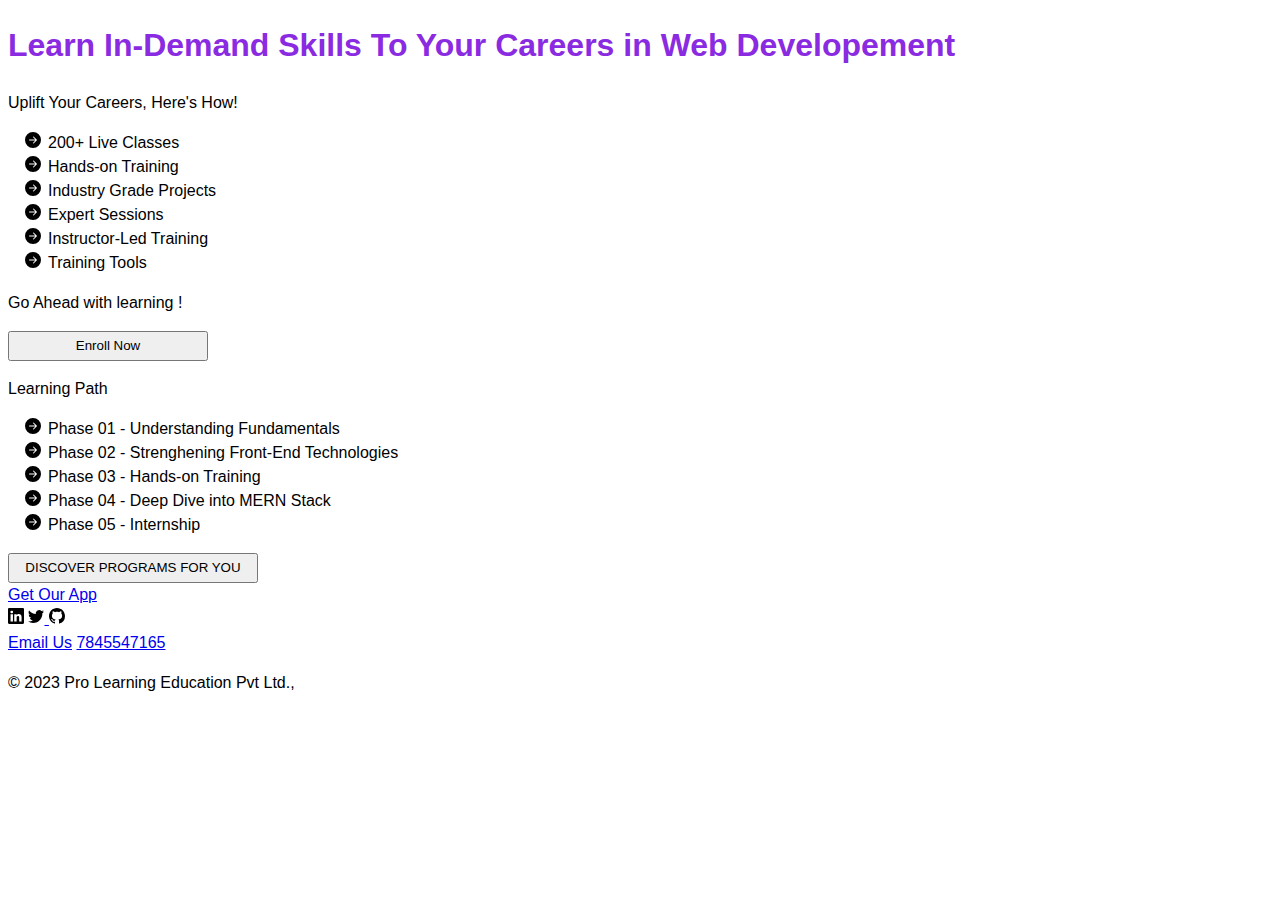
<file: Basic WebPage/index.html>
<!DOCTYPE html>
<html lang="en">
<head>
    <meta charset="UTF-8">
    <meta http-equiv="X-UA-Compatible" content="IE=edge">
    <meta name="viewport" content="width=device-width, initial-scale=1.0">
    <title>Pro Learning</title>
<style>
    body{
          font-family:'Segoe UI', sans-serif;
          line-height: 1.5;
    }

    ul li{
        list-style-image: url("Assets/SVG Images/arrow-right-circle-fill.svg");
    }
    
</style>
</head>
<body>
<header>
    <h1 style="color: blueviolet;">Learn In-Demand Skills To Your Careers in Web Developement</h1>
</header>

<main> 
    <p>Uplift Your Careers, Here's How!</p>

    <ul>
        <li>200+ Live Classes</li>
        <li>Hands-on Training</li>
        <li>Industry Grade Projects</li>
        <li>Expert Sessions</li>
        <li>Instructor-Led Training</li>
        <li>Training Tools</li>
    </ul>

</main>

<section>
    <p> Go Ahead with learning !</p>

    <button style="height: 30px; width: 200px;">Enroll Now</button>

</section>

<section>

    <p>Learning Path</p>

    <ul>
        <li>Phase 01 - Understanding Fundamentals</li>
        <li>Phase 02 - Strenghening Front-End Technologies</li>
        <li>Phase 03 - Hands-on Training</li>
        <li>Phase 04 - Deep Dive into MERN Stack</li>
        <li>Phase 05 - Internship</li>
    </ul>

</section>

<aside>
<button style="height: 30px; width: 250px;">DISCOVER PROGRAMS FOR YOU</button>
</aside>

<footer>
<div class="in-app">
  <a href="#">Get Our App</a>
</div>

<div class="social-media">
    <a href="#"><img src="Assets/SVG Images/linkedin.svg" alt="LinkedIn"></a>
    <a href="#"><img src="Assets/SVG Images/twitter.svg" alt="Twitter"</a>
    <a href="#"><img src="Assets/SVG Images/github.svg" alt="GitHub"</a>
</div>

<div class="contact">
    <a href="mailto:info@prolearner.com">Email Us</a>
    <a href="#">7845547165 </a>
</div>

<div class="copyright">
    <p> &copy; 2023 Pro Learning Education Pvt Ltd.,</p>
</div>
</footer>

</body>
</html>
</file>
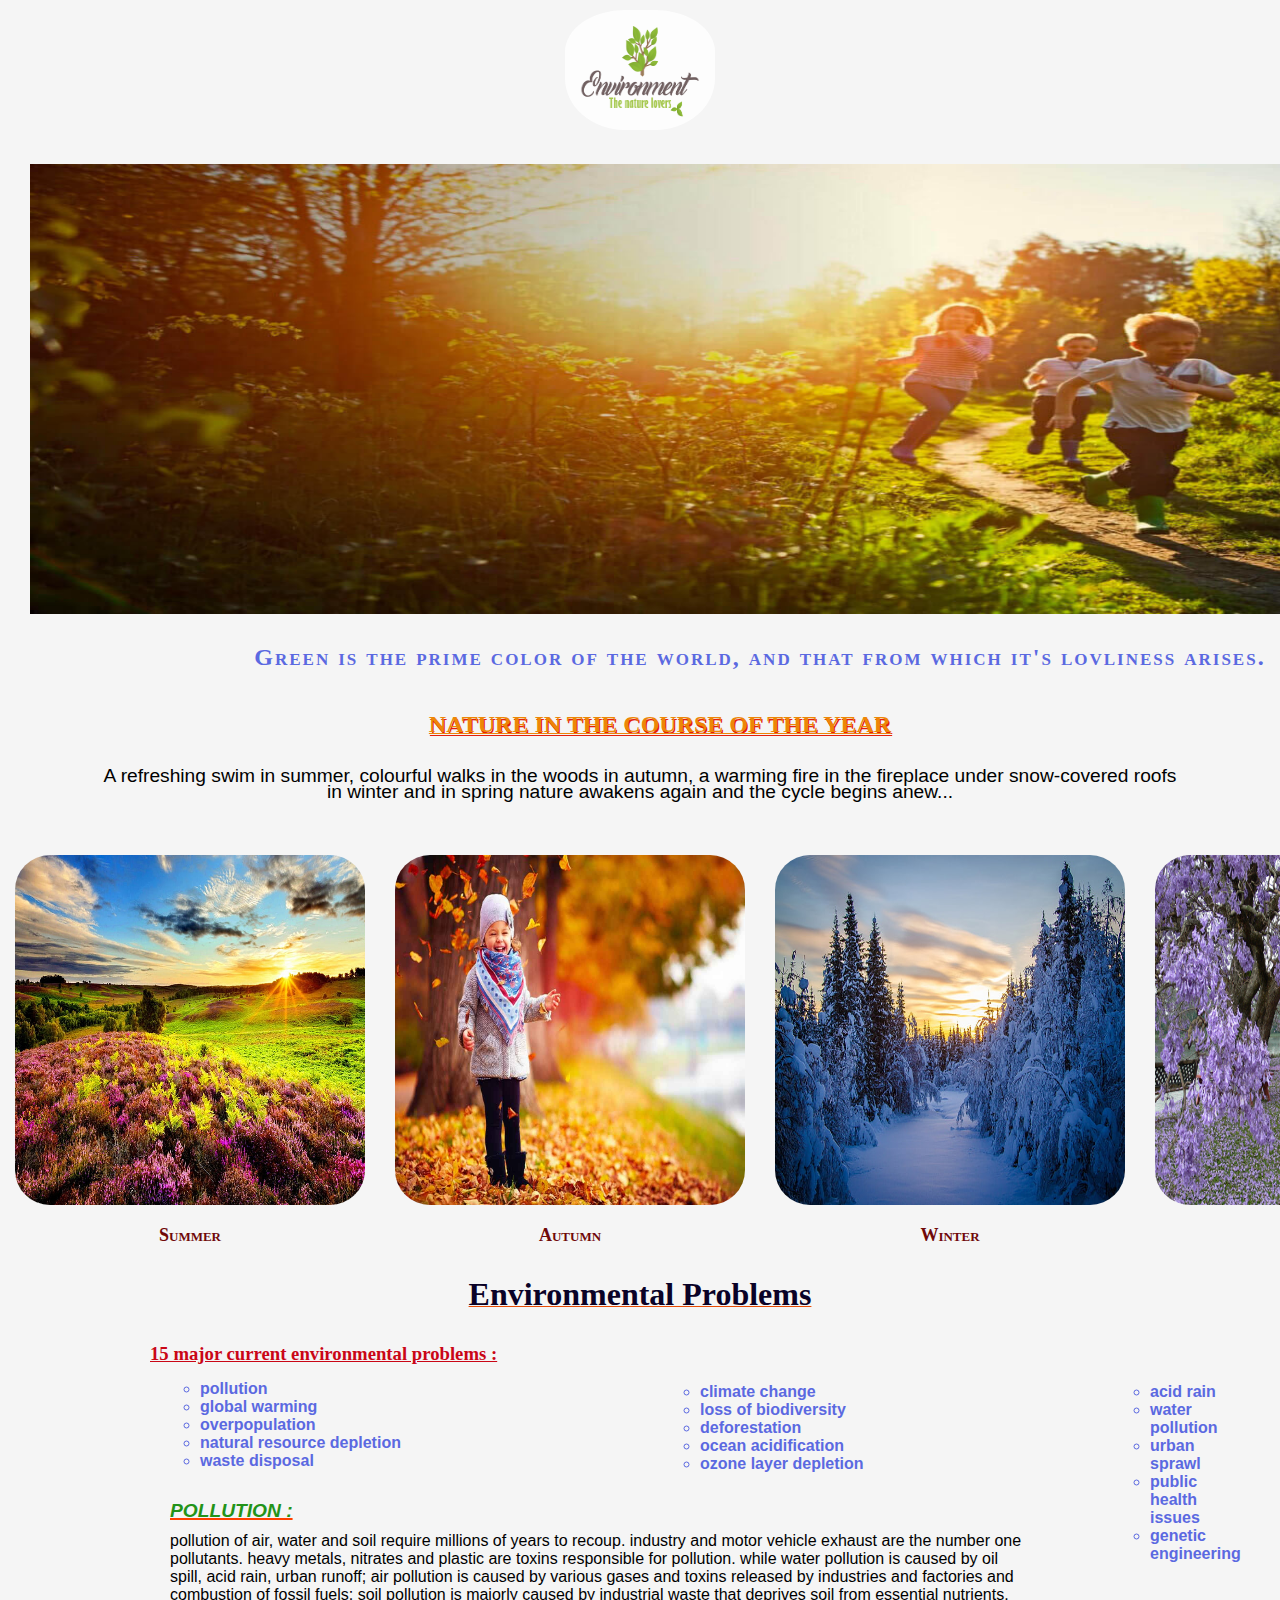
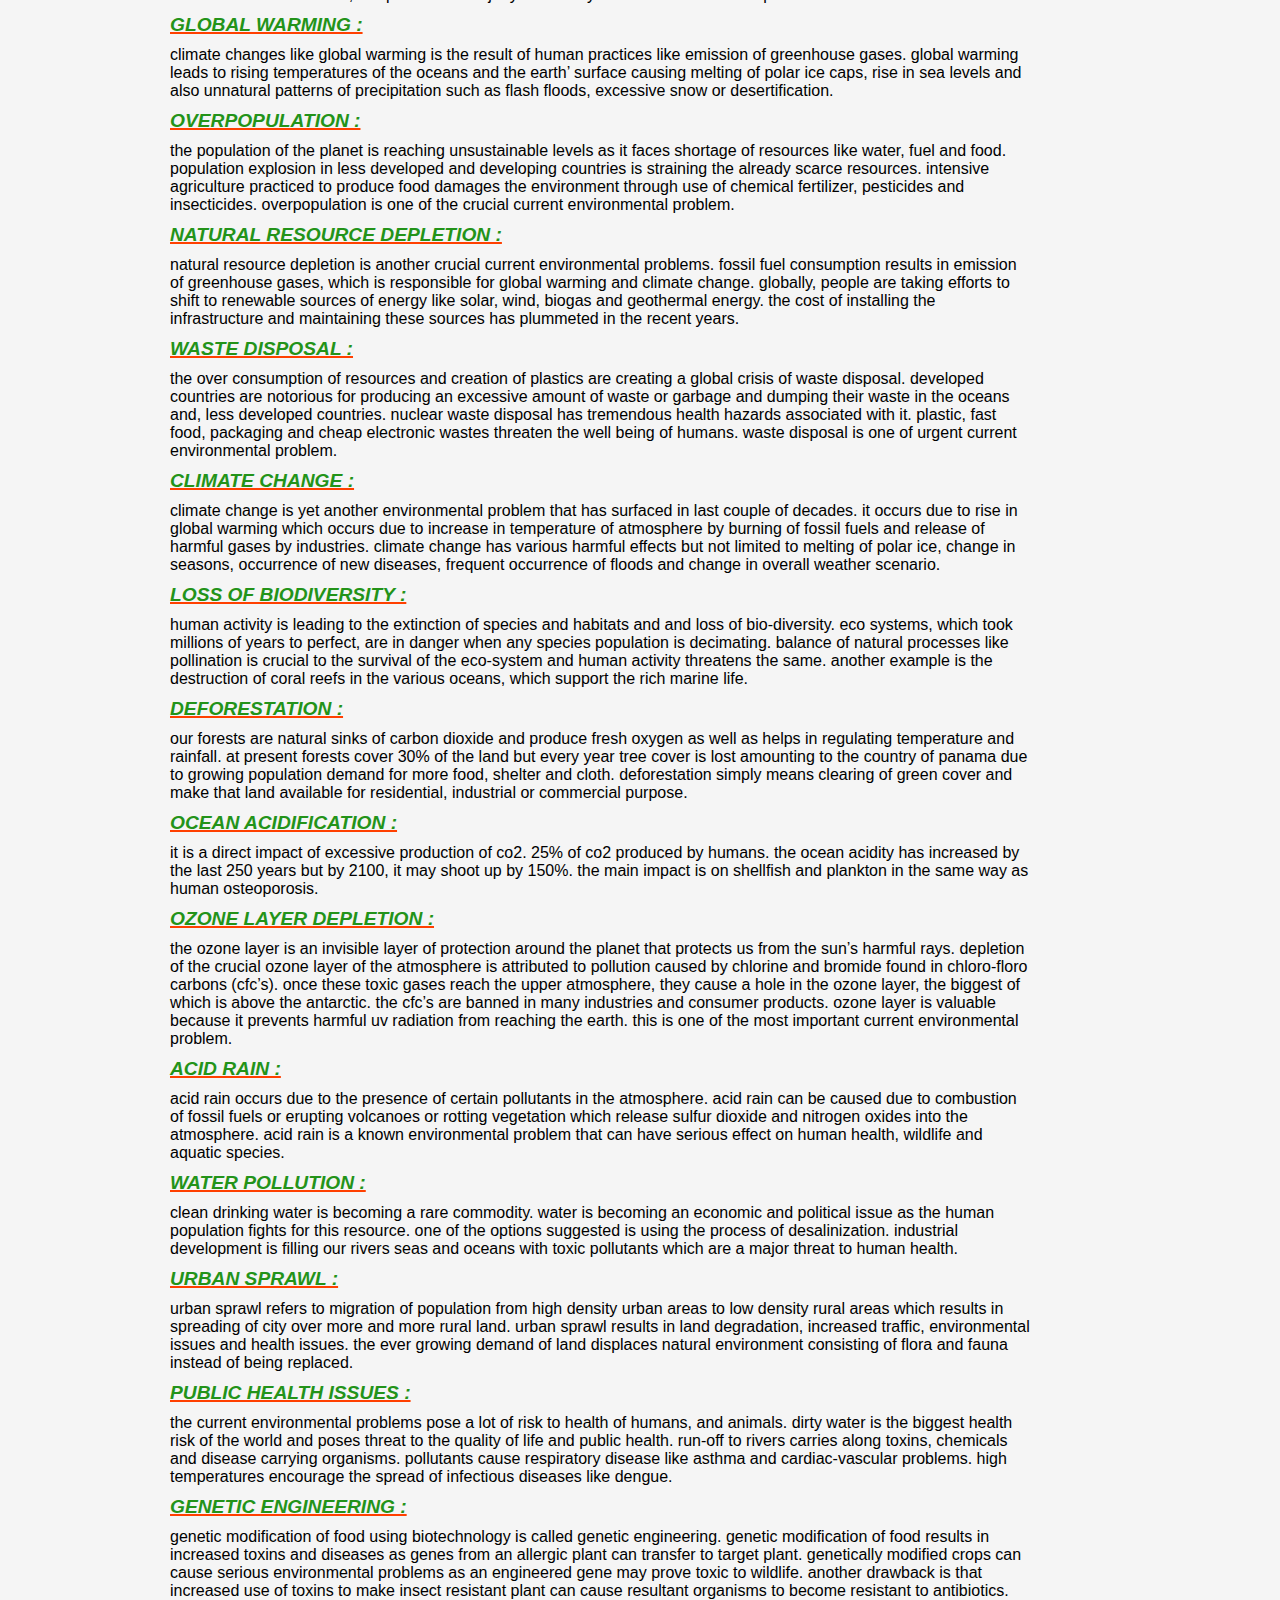
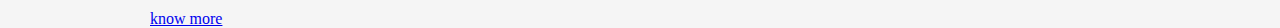
<file: Go Green/index.html>
<!DOCTYPE html>
<html lang="en">
<head>
    <meta charset="UTF-8">
    <meta name="viewport" content="width=device-width, initial-scale=1.0">
    <title>Go Green</title>
    <link rel="stylesheet" href="Assets/Css/style.css">
</head>
<body>
<header>
    <div class="Logo">
        
        <a target="_self" href="index.html"><img src="Assets/Images/NatureLogo.jpg" width="150px" height="120px" alt="Go_Green_Logo">
    </a>
    </div>
</header>

<div class="Main-Image">
    <img src="Assets/Images/Children.jpg" height="450px" width="1460px">
    <p class="para1">Green is the prime color of the world, and that from which it's lovliness arises.</p>
</div>

<div class="nature">
    <h2>Nature In The Course Of The Year</h2>
    <p>A refreshing swim in summer, colourful walks in the woods in autumn, a warming fire in the fireplace under snow-covered roofs in winter and in spring nature awakens again and the cycle begins anew...</p>
</div>

<div class="flexbox">

    <div class="summer">
    <figure>
        <a href="#">
        <img src="Assets/Images/Summer/SummerLogo.jpg" width="350px" height="350px">
    <figcaption>Summer</figcaption>
    </a>
    </figure>
    </div>

    <div class="autumn">
        <figure>
        <a href="#">
        <img src="Assets/Images/Autumn/Autumn_Logo.jpg" width="350px" height="350px">
        <figcaption>Autumn</figcaption>
    </a>
    </figure>
    </div>

    <div class="winter">
        <figure>
        <a href="#">
        <img src="Assets/Images/Winter/Winter_Logo.jpg" width="350px" height="350px">
    <figcaption>Winter</figcaption>
    </a>
    </figure>
    </div>

    <div class="spring">
        <figure>
        <a href="#">
        <img src="Assets/Images/Spring/Spring_Logo.jpg" width="350px" height="350px">
        <figcaption>Spring</figcaption>
    </a>
    </figure>
    </div>

    </div>

    <div class="Environment">
        <h2>Environmental Problems</h2>

        <div class="problem">
            <h3> 15 Major Current Environmental Problems :</h3>
            <div class="problem1">
            <ul>
                <li>Pollution</li>
                <li>Global Warming</li>
                <li>Overpopulation</li>
                <li>Natural Resource Depletion</li>
                <li>Waste Disposal</li>
            </ul>
        </div>

         <div class="problem2">
            <ul>
                <li>Climate Change</li>
                <li>Loss of Biodiversity</li>
                <li>Deforestation</li>
                <li>Ocean Acidification</li>
                <li>Ozone Layer Depletion</li>
            </ul>
        </div>

        <div class="problem3">
            <ul>
                <li>Acid Rain</li>
                <li>Water Pollution</li>
                <li>Urban Sprawl</li>
                <li>Public Health Issues</li>
                <li>Genetic Engineering</li>
            </ul>
        </div>

        <div class="global">
            <h1>Pollution :</h1>
            <p>Pollution of air, water and soil require millions of years to recoup. Industry and motor vehicle exhaust are the number one pollutants. Heavy metals, nitrates and plastic are toxins responsible for pollution. While water pollution is caused by oil spill, acid rain, urban runoff; air pollution is caused by various gases and toxins released by industries and factories and combustion of fossil fuels; soil pollution is majorly caused by industrial waste that deprives soil from essential nutrients.</p>
           
            <h1>Global Warming :</h1>
            <p>Climate changes like global warming is the result of human practices like emission of Greenhouse gases. Global warming leads to rising temperatures of the oceans and the earth’ surface causing melting of polar ice caps, rise in sea levels and also unnatural patterns of precipitation such as flash floods, excessive snow or desertification.</p>
            
            <h1>Overpopulation :</h1>
            <p>The population of the planet is reaching unsustainable levels as it faces shortage of resources like water, fuel and food. Population explosion in less developed and developing countries is straining the already scarce resources. Intensive agriculture practiced to produce food damages the environment through use of chemical fertilizer, pesticides and insecticides. Overpopulation is one of the crucial current environmental problem.</p>

            <h1>Natural Resource Depletion :</h1>
            <p>Natural resource depletion is another crucial current environmental problems. Fossil fuel consumption results in emission of Greenhouse gases, which is responsible for global warming and climate change. Globally, people are taking efforts to shift to renewable sources of energy like solar, wind, biogas and geothermal energy. The cost of installing the infrastructure and maintaining these sources has plummeted in the recent years.</p>

            <h1>Waste Disposal :</h1>
            <p>The over consumption of resources and creation of plastics are creating a global crisis of waste disposal. Developed countries are notorious for producing an excessive amount of waste or garbage and dumping their waste in the oceans and, less developed countries. Nuclear waste disposal has tremendous health hazards associated with it. Plastic, fast food, packaging and cheap electronic wastes threaten the well being of humans. Waste disposal is one of urgent current environmental problem.</p>

            <h1>Climate Change :</h1>
            <p>Climate change is yet another environmental problem that has surfaced in last couple of decades. It occurs due to rise in global warming which occurs due to increase in temperature of atmosphere by burning of fossil fuels and release of harmful gases by industries. Climate change has various harmful effects but not limited to melting of polar ice, change in seasons, occurrence of new diseases, frequent occurrence of floods and change in overall weather scenario.</p>

            <h1>Loss of Biodiversity :</h1>
            <p>Human activity is leading to the extinction of species and habitats and and loss of bio-diversity. Eco systems, which took millions of years to perfect, are in danger when any species population is decimating. Balance of natural processes like pollination is crucial to the survival of the eco-system and human activity threatens the same. Another example is the destruction of coral reefs in the various oceans, which support the rich marine life.</p>

            <h1>Deforestation :</h1>
            <p>Our forests are natural sinks of carbon dioxide and produce fresh oxygen as well as helps in regulating temperature and rainfall. At present forests cover 30% of the land but every year tree cover is lost amounting to the country of Panama due to growing population demand for more food, shelter and cloth. Deforestation simply means clearing of green cover and make that land available for residential, industrial or commercial purpose.</p>
            
            <h1>Ocean Acidification :</h1>
            <p>It is a direct impact of excessive production of CO2. 25% of CO2 produced by humans. The ocean acidity has increased by the last 250 years but by 2100, it may shoot up by 150%. The main impact is on shellfish and plankton in the same way as human osteoporosis.</p>

            <h1>Ozone Layer Depletion :</h1>
            <p>The ozone layer is an invisible layer of protection around the planet that protects us from the sun’s harmful rays. Depletion of the crucial Ozone layer of the atmosphere is attributed to pollution caused by Chlorine and Bromide found in Chloro-floro carbons (CFC’s). Once these toxic gases reach the upper atmosphere, they cause a hole in the ozone layer, the biggest of which is above the Antarctic. The CFC’s are banned in many industries and consumer products. Ozone layer is valuable because it prevents harmful UV radiation from reaching the earth. This is one of the most important current environmental problem.</p>
            
            <h1>Acid Rain :</h1>
            <p>Acid rain occurs due to the presence of certain pollutants in the atmosphere. Acid rain can be caused due to combustion of fossil fuels or erupting volcanoes or rotting vegetation which release sulfur dioxide and nitrogen oxides into the atmosphere. Acid rain is a known  environmental problem that can have serious effect on human health, wildlife and aquatic species.</p>
            
            <h1>Water Pollution :</h1>
            <p>Clean drinking water is becoming a rare commodity. Water is becoming an economic and political issue as the human population fights for this resource. One of the options suggested is using the process of desalinization. Industrial development is filling our rivers seas and oceans with toxic pollutants which are a major threat to human health.</p>

            <h1>Urban Sprawl :</h1>
            <p>Urban sprawl refers to migration of population from high density urban areas to low density rural areas which results in spreading of city over more and more rural land. Urban sprawl results in land degradation, increased traffic, environmental issues and health issues. The ever growing demand of land displaces natural environment consisting of flora and fauna instead of being replaced.</p>
            
            <h1>Public Health Issues :</h1>
            <p>The current environmental problems pose a lot of risk to health of humans, and animals. Dirty water is the biggest health risk of the world and poses threat to the quality of life and public health. Run-off to rivers carries along toxins, chemicals and disease carrying organisms. Pollutants cause respiratory disease like Asthma and cardiac-vascular problems. High temperatures encourage the spread of infectious diseases like Dengue.</p>
            
            <h1>Genetic Engineering :</h1>
            <p>Genetic modification of food using biotechnology is called genetic engineering. Genetic modification of food results in increased toxins and diseases as genes from an allergic plant can transfer to target plant. Genetically modified crops can cause serious environmental problems as an engineered gene may prove toxic to wildlife. Another drawback is that increased use of toxins to make insect resistant plant can cause resultant organisms to become resistant to antibiotics.</p>
        </div>

    <div class="knowmore">
        <p><a target="_blank" href="http://environment-ecology.com/">Know More </a></p>
    </div>


</body>
</html>
</file>
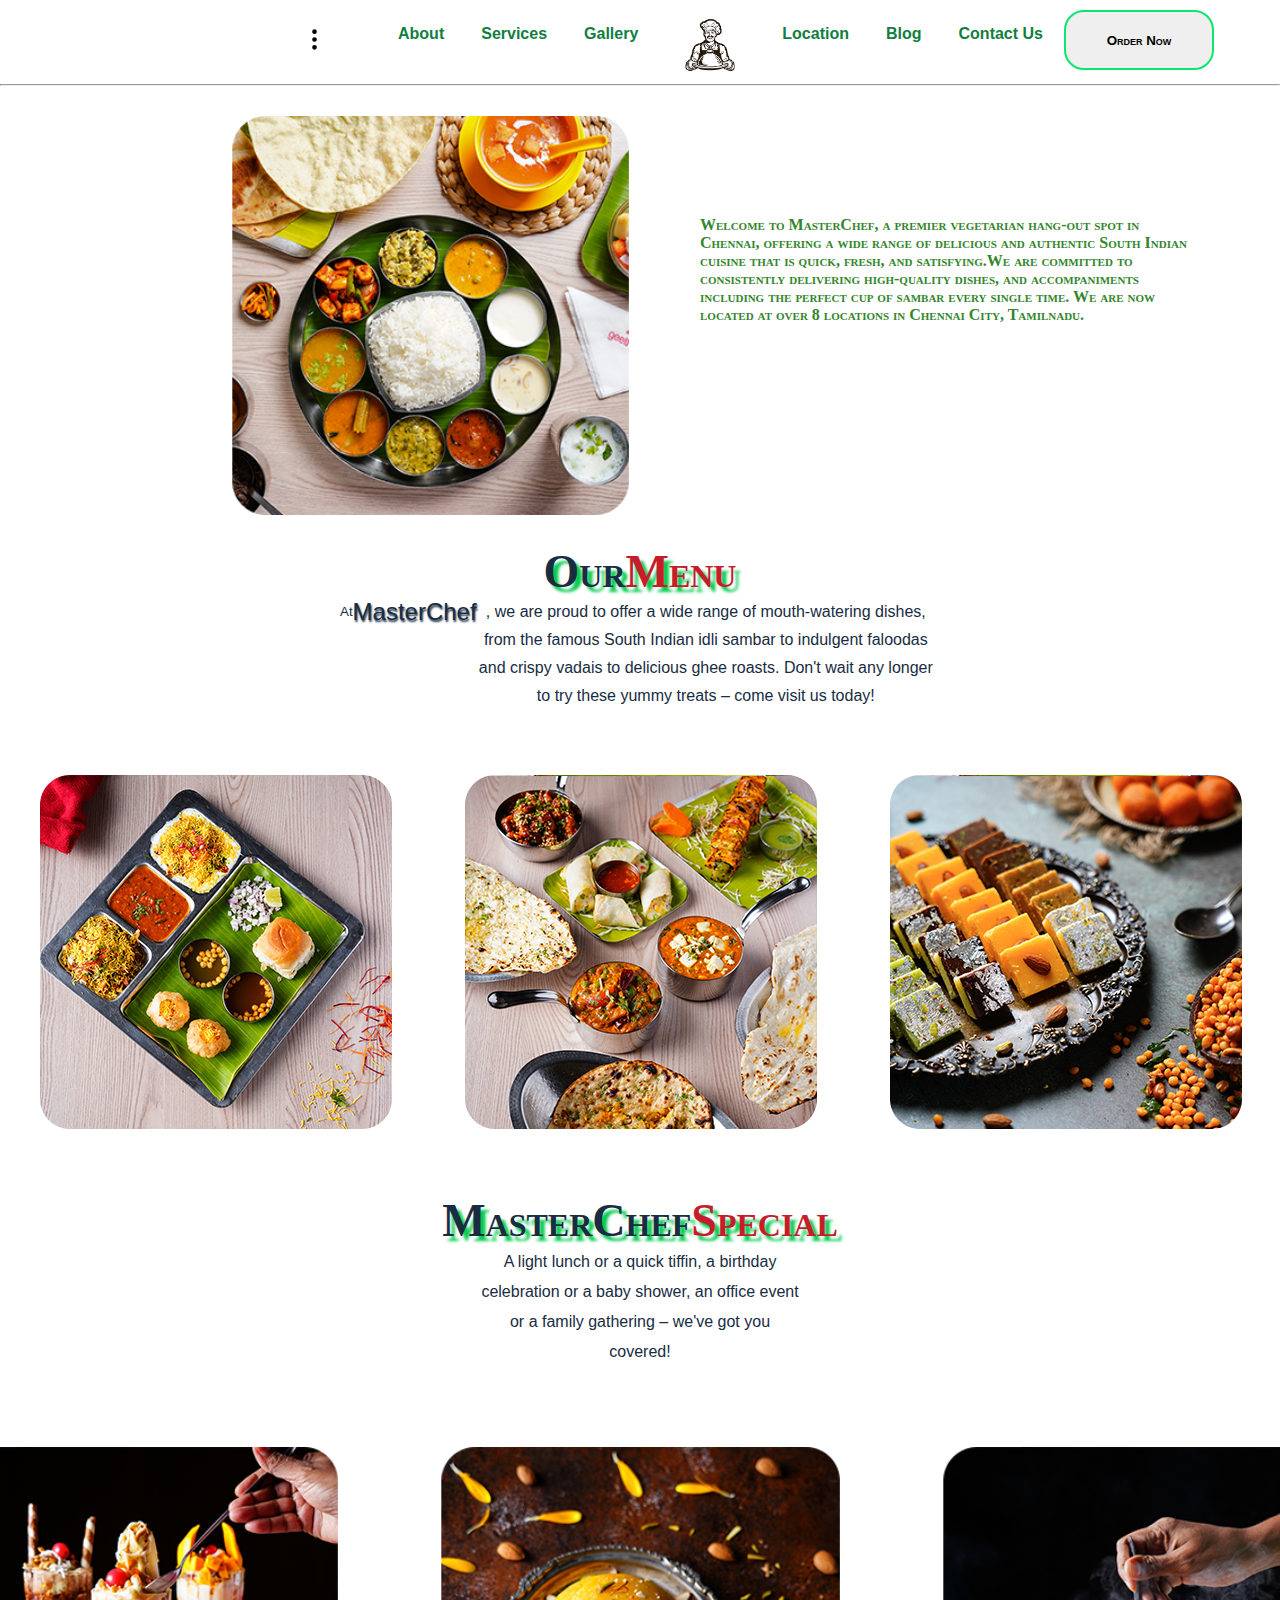
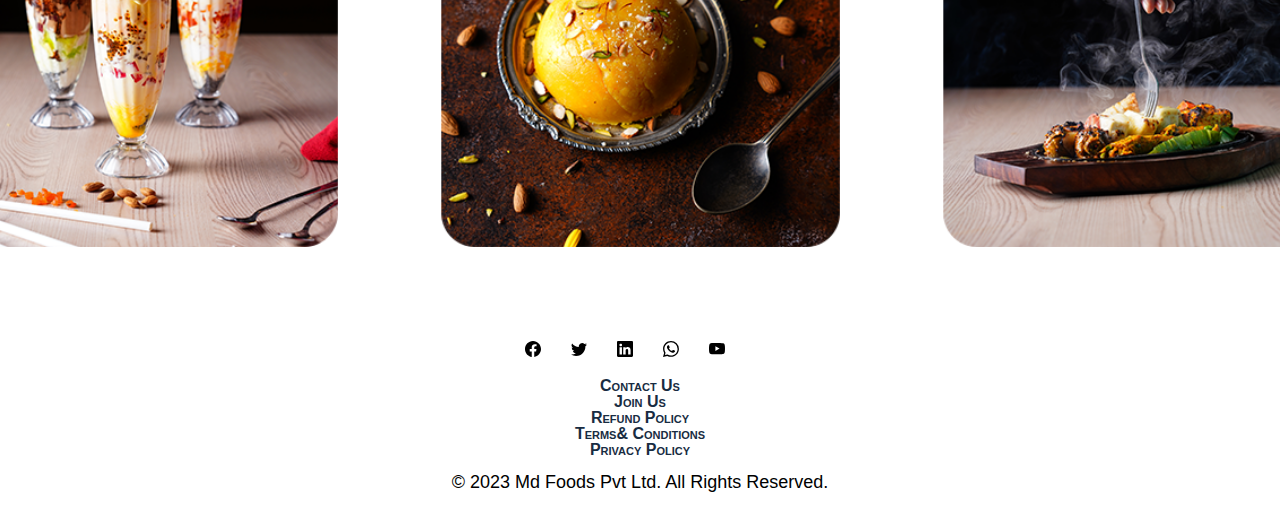
<file: Master_Chef/index.html>
<!DOCTYPE html>
<html lang="en">
<head>
    <meta charset="UTF-8">
    <meta name="viewport" content="width=device-width, initial-scale=1.0">
    <title>Cooking Master</title>
    <link rel="stylesheet" href="Assets/Css/style.css">
</head>
<body>
    <header>
    <nav>
        <ul>
            <li class="menubutton"><a href="#"><img src="Assets/Images/three-dots-vertical.svg" width="25px"></a></li>
            <li><a href="#">About</a></li>
            <li><a href="#">Services</a></li>
            <li><a href="#">Gallery</a></li>
            <li class="chef"><a href="#"><img src="Assets/Images/Chef.png" alt="MasterChef" width="70px" height="70px"></a></li>
            <li><a href="#">Location</a></li>
            <li><a href="#">Blog</a></li>
            <li><a href="#">Contact Us</a></li>
            <button class="btn">Order Now </button>
        </ul>
    </nav>
    <hr>
</header>

<section>
    <div class="header">
        <img src="Assets/Images/meals.png" width="400px">
    </div>
</section>

<section>
    <div class="menu">
        <h2> Our <span>Menu</span></h2>
    </div>

    <div>
    <p id="para1"><sup>At</sup><span>MasterChef</span>, we are proud to offer a wide range of mouth-watering dishes, from the famous South Indian idli sambar to
        indulgent faloodas and crispy vadais to delicious ghee roasts.
        Don't wait any longer to try these yummy treats – come visit us today!
    </p>
    </div>
</section>

<section>
    <div class="flex">

     <img src="Assets/Images/chat_snacks.png">
     <img src="Assets/Images/Dinner.png">
     <img src="Assets/Images/Sweets.png">
    </div>
</section>

<section>
    <div class="special">
        <h2> MasterChef <span>Special</span></h2>
    </div>

    <div>
        <p id="para2">A light lunch or a quick tiffin, a birthday celebration or a baby shower,
            an office event or a family gathering – we've got you covered!
        </p>
    </div>
</section>

<section>
    <div class="flex1">

        <img src="Assets/Images/fallooda.png">
        <img src="Assets/Images/badHalwa.png">
        <img src="Assets/Images/tandoori_plater.png">
        
       </div>
</section>

<footer>
     <div class="footer">
        
        <div class="socialmedia">

        <a href="#"><img src="Assets/SVG Images/facebook.svg" alt="Facebook"></a>
        <a href="#"><img src="Assets/SVG Images/twitter.svg" alt="Twitter"></a>
        <a href="#"><img src="Assets/SVG Images/linkedin.svg" alt="LinkedIn"></a>
        <a href="#"><img src="Assets/SVG Images/whatsapp.svg" alt="Whatsapp"></a>
        <a href="#"><img src="Assets/SVG Images/youtube.svg" alt="YouTube"></a>
        </div>

        <div class="footer1">
        <ul>
            <li><a href="#"> Contact Us</a></li>
            <li><a href="#">Join Us</a></li>
            <li><a href="#">Refund Policy</a></li>
            <li><a href="#">Terms& Conditions</a></li>
            <li><a href="#">Privacy Policy</a></li>
        </ul>
        </div>

        <div class="copyright">
            <p> &copy; 2023 Md Foods Pvt Ltd. <span>All Rights Reserved.</span></p>
        </div>

      
     </div>
    </footer>

    

</body>
</html>
</file>
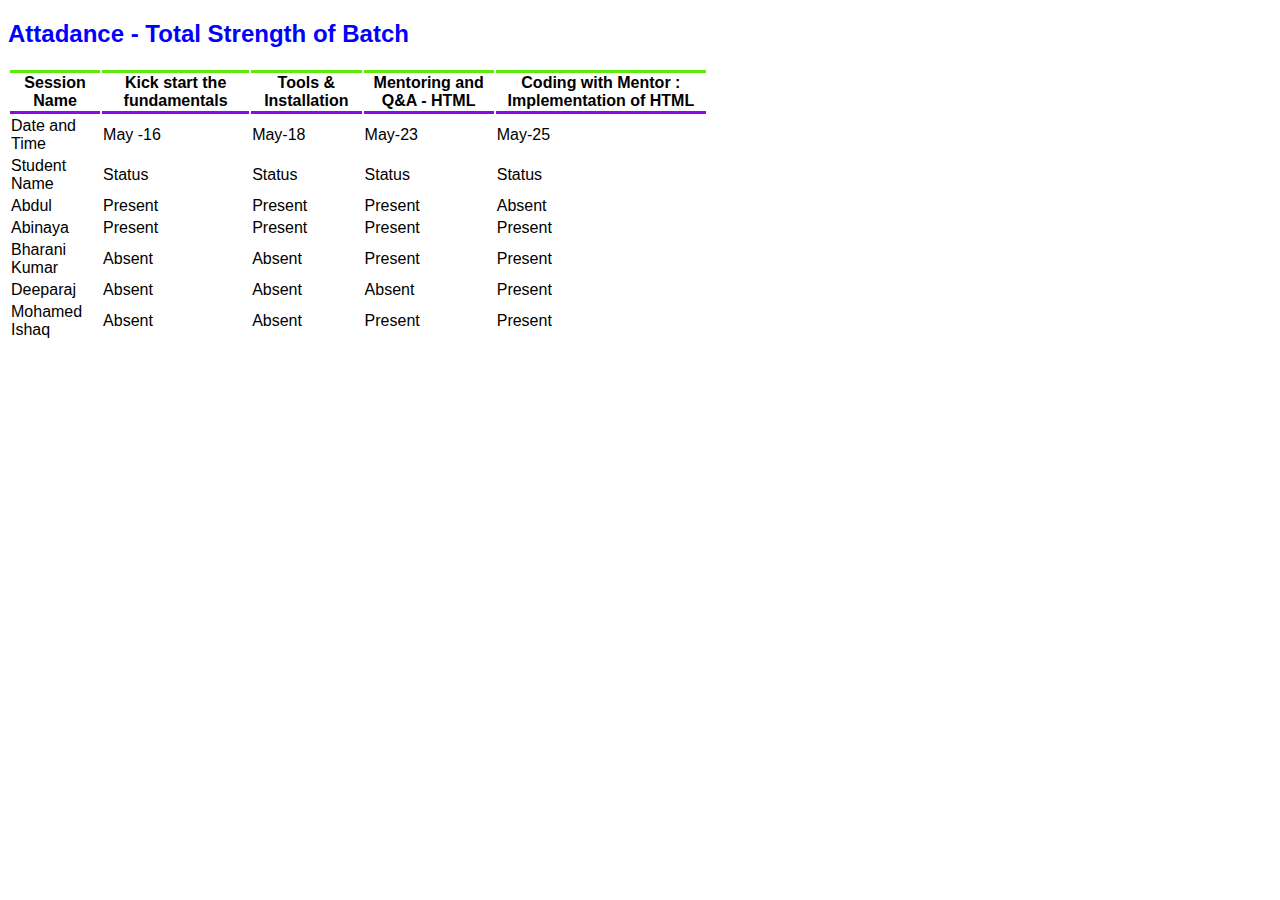
<file: TableWithStyle/index.html>
<!DOCTYPE html>
<html lang="en">
<head>
    <meta charset="UTF-8">
    <meta name="viewport" content="width=device-width, initial-scale=1.0">
    <title>TableWithStyles</title>
    <link rel="stylesheet" href="Assets/CSS/style.css">
</head>
<body>
    
        <h2>Attadance - Total Strength of Batch</h2>
        
    
        <table>
            <tr>
                <th>Session Name</th>
                <th>Kick start the fundamentals</th>
                <th>Tools & Installation</th>
                <th>Mentoring and Q&A - HTML</th>
                <th>Coding with Mentor : Implementation of HTML</th>
            
            </tr>
            <tr>
                <td>Date and Time</td>
                <td>May -16</td>
                <td>May-18</td>
                <td>May-23</td>
                <td>May-25</td>
            </tr>
            
            <tr>
                <td>Student Name</td>
                <td>Status</td>
                <td>Status</td>
                <td>Status</td>
                <td>Status</td>
            </tr>
    
            <tr>
                <td>Abdul</td>
                <td>Present</td>
                <td>Present</td>
                <td>Present</td>
                <td>Absent</td>
            </tr>
            <tr>
                <td>Abinaya</td>
                <td>Present</td>
                <td>Present</td>
                <td>Present</td>
                <td>Present</td>
            </tr>
            <tr>
                <td>Bharani Kumar</td>
                <td>Absent</td>
                <td>Absent</td>
                <td>Present</td>
                <td>Present</td>
            </tr>
            <tr>
                <td>Deeparaj</td>
                <td>Absent</td>
                <td>Absent</td>
                <td>Absent</td>
                <td>Present</td>
            </tr>
            <tr>
                <td>Mohamed Ishaq</td>
                <td>Absent</td>
                <td>Absent</td>
                <td>Present</td>
                <td>Present</td>
            </tr>

        </table>
    
</body>
</html>
</file>
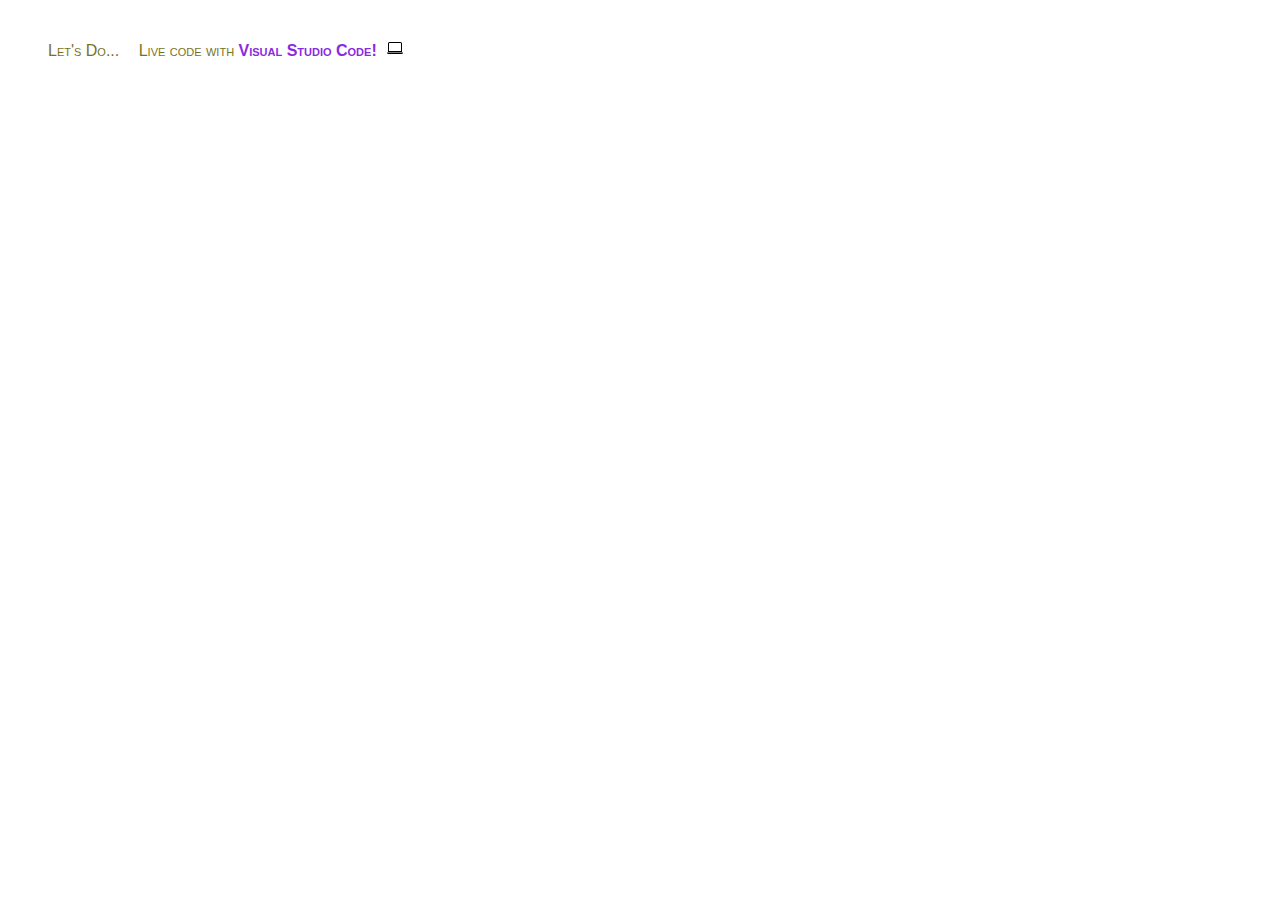
<file: Excercise Program/Pseudo Class/index.html>
<!DOCTYPE html>
<html lang="en">
<head>
    <meta charset="UTF-8">
    <meta name="viewport" content="width=device-width, initial-scale=1.0">
    <title>Pseudo Element</title>
    <style>
        body{
            font-family: sans-serif;
        }
        p{
            
            color: rgb(121, 114, 29);
            font-variant: small-caps;   
            margin: 40px; 
            
        }
        span a{
            font-weight: bold;
            cursor: pointer;
            color: blueviolet;
            text-decoration: none;
        }
        

        p.visual::before{
            
            content: "Let's Do... " ;
            margin-right: 15px;
        }
        p.visual::after{
            
            content: url(Assets/Images/laptop.svg);
            margin-left: 10px;
        }

        
    </style>
</head>
<body>
    <p class="visual">Live code with <span><a href="https://code.visualstudio.com/">Visual Studio Code!</a></span></p>
</body>
</html>
</file>
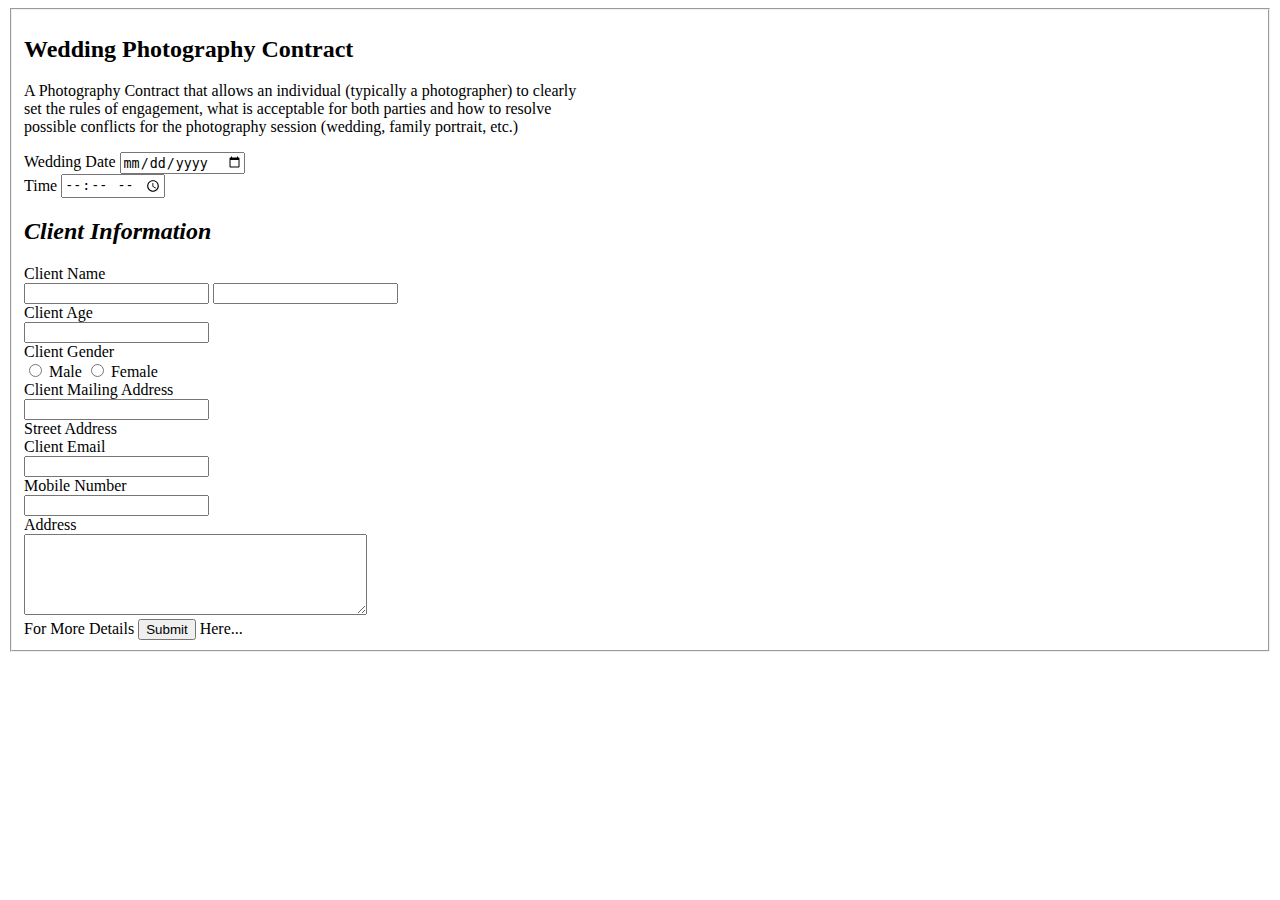
<file: Form.html>
<!DOCTYPE html>
<html lang="en">
<head>
    <meta charset="UTF-8">
    <meta http-equiv="X-UA-Compatible" content="IE=edge">
    <meta name="viewport" content="width=device-width, initial-scale=1.0">
    <title>Wedding Photography Contract</title>
<body>
    <form>
        <fieldset>
    <h2>Wedding Photography Contract</h2>
    <p>
        A Photography Contract that allows an individual (typically a photographer) to clearly <br>set the rules of engagement, what is acceptable for both parties and how to resolve <br> possible conflicts for the photography session (wedding, family portrait, etc.)
    </p>
    <label>Wedding Date</label>
    <input type="date"><br>
    <label>Time</label>
    <input type="time"><br>

    <h2><i>Client Information</i></h2>
    <label>Client Name</label><br>
    <input type="name" required>
    <input type="name"><br>
    <label>Client Age</label><br>
    <input type="number" required><br>
    <label>Client Gender</label><br>
    <input type="radio" name="Gender">
    <label>Male</label>
    <input type="radio" name="Gender">
    <label>Female</label><br>
    

    <label>Client Mailing Address</label><br>
    <input type="name" required><br>
    <label>Street Address</label><br>
    <label>Client Email</label><br>
    <input type="email" required><br>
    <label>Mobile Number</label><br>
    <input type="number" required><br>
    <label>Address</label><br>
    <textarea type="details" rows="5" cols="40" required></textarea><br>
    For More Details 
    <input type="button" value="Submit"> Here...
    


</fieldset>
</form>
</head>
</body>
</html>
</file>
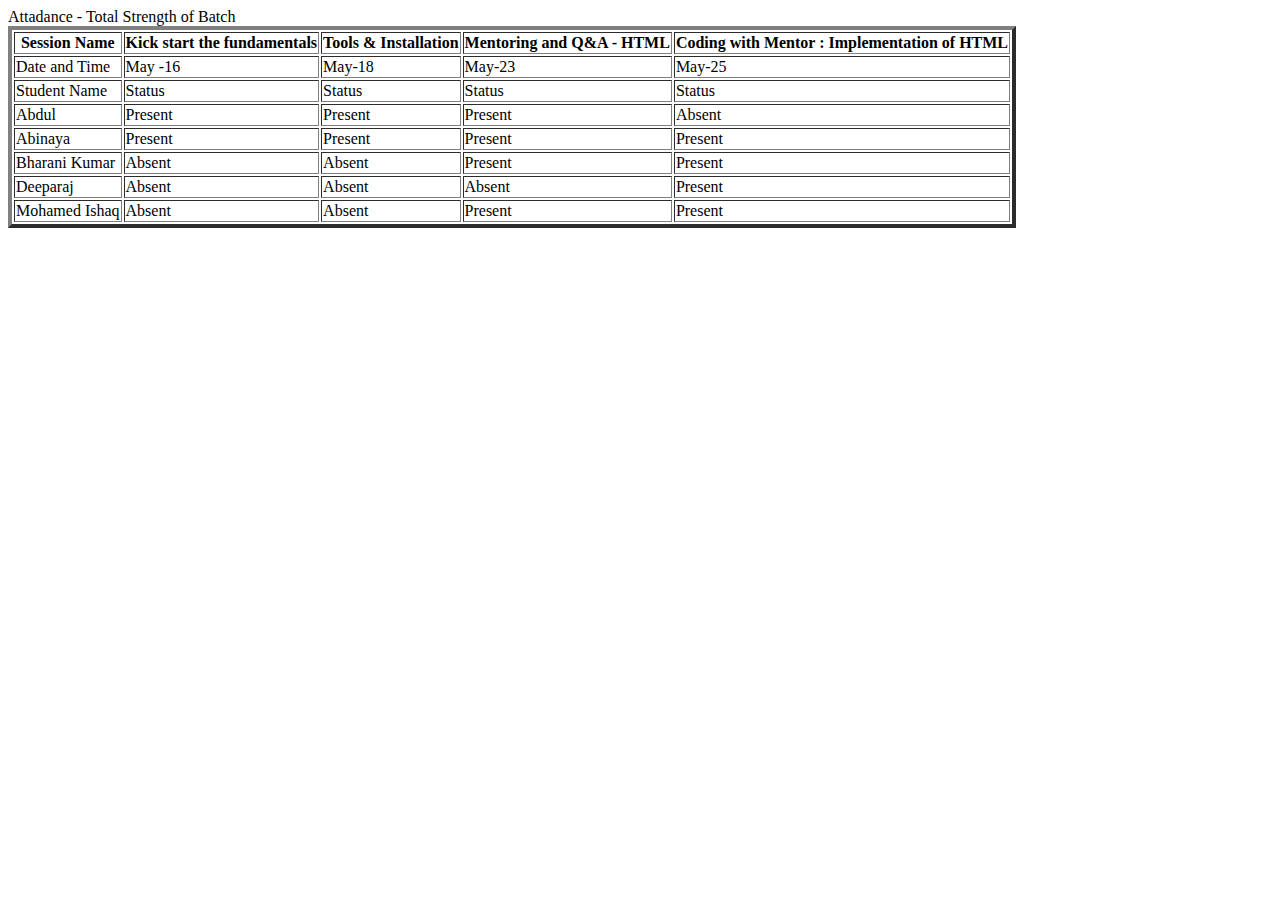
<file: Table.html>
<!DOCTYPE html>
<html lang="en">
<head>
    <meta charset="UTF-8">
    <meta http-equiv="X-UA-Compatible" content="IE=edge">
    <meta name="viewport" content="width=device-width, initial-scale=1.0">
    <title>Attadance Details</title>
</head>
<body>
    <table border="4.5">
    <thead> Attadance - Total Strength of Batch</thead><br>
    <tbody>
        <tr>
            <th>Session Name</th>
            <th>Kick start the fundamentals</th>
            <th>Tools & Installation</th>
            <th>Mentoring and Q&A - HTML</th>
            <th>Coding with Mentor : Implementation of HTML</th>
        
        </tr>
        <tr>
            <td>Date and Time</td>
            <td>May -16</td>
            <td>May-18</td>
            <td>May-23</td>
            <td>May-25</td>
        </tr>
        
        <tr>
            <td>Student Name</td>
            <td>Status</td>
            <td>Status</td>
            <td>Status</td>
            <td>Status</td>
        </tr>

        <tr>
            <td>Abdul</td>
            <td>Present</td>
            <td>Present</td>
            <td>Present</td>
            <td>Absent</td>
        </tr>
        <tr>
            <td>Abinaya</td>
            <td>Present</td>
            <td>Present</td>
            <td>Present</td>
            <td>Present</td>
        </tr>
        <tr>
            <td>Bharani Kumar</td>
            <td>Absent</td>
            <td>Absent</td>
            <td>Present</td>
            <td>Present</td>
        </tr>
        <tr>
            <td>Deeparaj</td>
            <td>Absent</td>
            <td>Absent</td>
            <td>Absent</td>
            <td>Present</td>
        </tr>
        <tr>
            <td>Mohamed Ishaq</td>
            <td>Absent</td>
            <td>Absent</td>
            <td>Present</td>
            <td>Present</td>
        </tr>

    </tbody>
    </table>
</body>
</html>
</file>
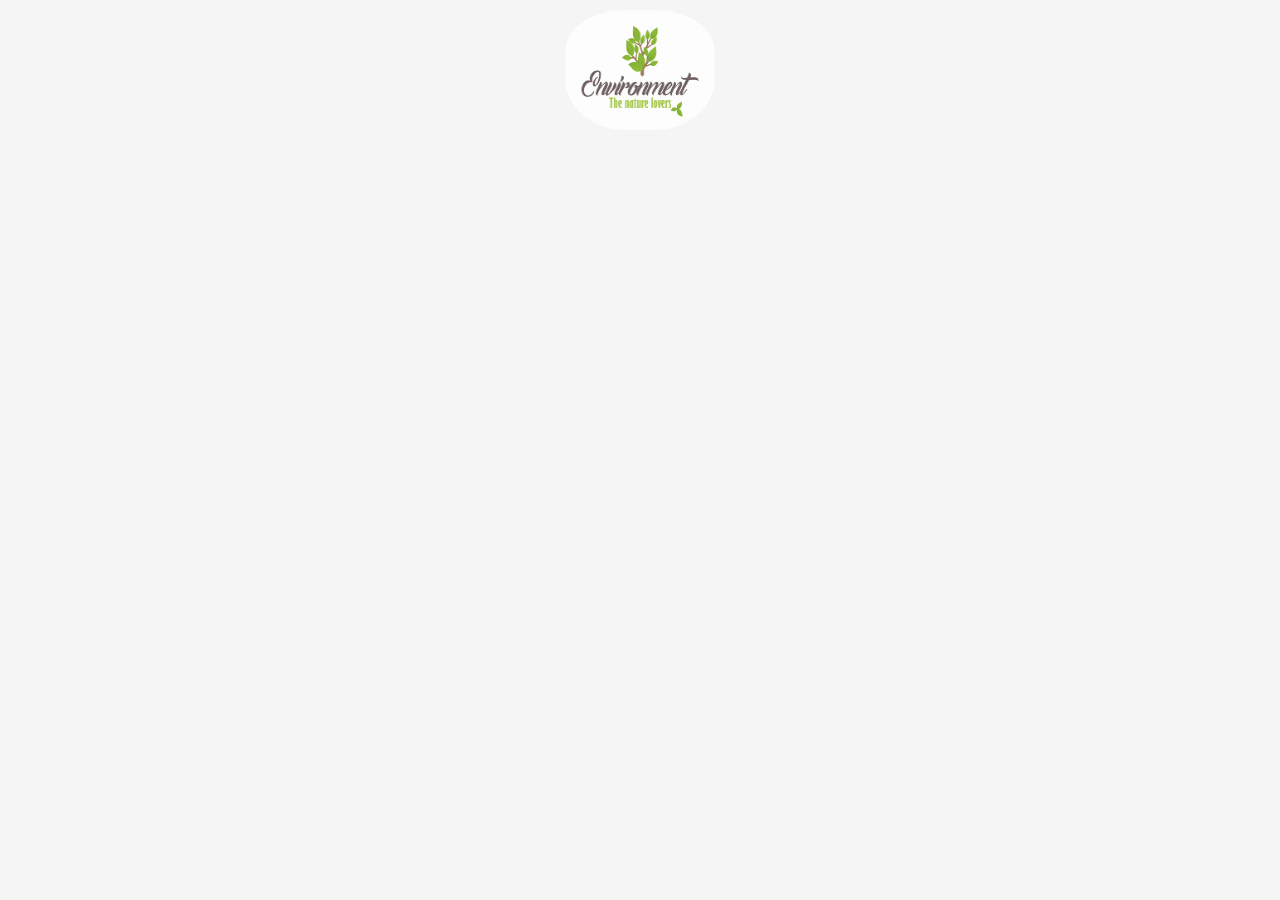
<file: Go Green/summer.html>
<!DOCTYPE html>
<html lang="en">
<head>
    <meta charset="UTF-8">
    <meta name="viewport" content="width=device-width, initial-scale=1.0">
    <title>Document</title>
    <link rel="stylesheet" href="Assets/Css/style.css">
</head>
<body>
<div class="Logo">
        <a target="_self" href="index.html"><img src="Assets/Images/NatureLogo.jpg" width="150px" height="120px" alt="Go_Green_Logo">
     </a>
</div>

<div class="summer1">
    
</div>

</body>
</html>
</file>
<file: Go Green/Assets/Css/style.css>
*{
    margin: 0;
    padding: 0;
}
:root{
    --primary-color: rgb(91, 105, 225);
    --secondary-color: rgb(192, 11, 128);
}

body{
    font-family: 'Playfair Display', serif;
    background-color: whitesmoke;
    color: var(--primary-color);
}

.Logo{
    display: flex;
    margin:auto;
    align-items: center;
    justify-content: center;
}

.Logo img{
    opacity: 85%;
    padding-top: 10px;
    border-radius: 40%;
}

.Main-Image{
    margin: auto;
    display: flex;
    align-items: left;
    justify-self: left;
    flex-flow: column;  
    padding: 30px; 
}

.para1{
    font-weight: bold;
    margin: auto;
    text-align: center;
    font-variant: small-caps;
    font-size: x-large;
    letter-spacing: 2px;
    padding: 10px;
    padding-top: 30px;

}

.nature h2{
    display: flex;
    align-items: center;
    justify-self: center;
    flex-flow: column;
    margin: auto;
    padding-left: 40px;
    color: rgb(237, 134, 7);
    text-transform: uppercase;
    text-decoration: underline .5px;
    text-shadow: 1px 2px rgb(227, 32, 11);
}

.nature p{
    font-size: large;
    padding-left: 100px;
    padding-right: 100px;
    text-align: center;
    display: flex;
    flex-direction: row;
    margin: auto;
    font-size: larger;
    font-family: 'Franklin Gothic Medium', 'Arial Narrow', Arial, sans-serif;
    color:black;
    padding-top: 30px;
    padding-bottom: 40px;
    line-height: 1rem;
    
}

.flexbox{
    display: flex ;
    justify-self: center;
    align-items: center;
    margin: auto;
    padding: auto;
    
}
.flexbox img{
    padding: 15px;
    border-radius: 50px;

}


.flexbox a{
  text-decoration: none;
  font-weight: bold;
  font-size: large;
  color: rgb(112, 9, 9);
  font-variant: small-caps;
}

.flexbox a:hover{
  cursor: pointer;
  color: rgb(4, 168, 102);
}

figcaption{
    display: flex;
    justify-content: center;
}

.Environment{
    display: flex;
    align-items: center;
    justify-content: center;
    flex-flow: column;
}

.Environment h2{
    color: rgb(10, 2, 39);
    font-size: xx-large;
    font-weight: bolder;
    padding-top: 30px;
    text-decoration: underline 1px rgb(231, 75, 3);
}

.problem{
    display: flex;
    margin: auto;
    flex-flow: column;
    text-transform: lowercase;
    color: var(--primary-color);
    margin-left: 150px;
    margin-top: 30px;
}

.problem h3{
    padding-bottom: 15px;
    color: rgb(202, 6, 22);
    text-decoration: underline;
    
    }
    
.problem1 ul li{
    font-weight: 900;
    font-family: 'Segoe UI', sans-serif;
    list-style: circle;

}

.problem1{

   display: flex;
   position: relative;
   align-items: left;
   margin-left: 50px;
   justify-content: left;
}

.problem2
{
    display: flex;
    position: absolute;
    align-items: center;
    justify-content: center;
    margin-right: 50px;
    padding-top: 40px;
    padding-left: 550px;
}

.problem2 ul li{
    font-weight: 900;
    font-family: 'Segoe UI', sans-serif;
    list-style: circle;
    
}

.problem3
{
    display: flex;
    position: absolute;
    align-items: center;
    justify-content: center;
    margin-right: 50px;
    padding-top: 40px;
    padding-left: 1000px;
}

.problem3 ul li{
    font-weight: 900;
    font-family: 'Segoe UI', sans-serif;
    list-style: circle;
    
}

.global{
    display: flex;
    justify-content: left;
    align-items: left;
    margin: auto;
    font-family: Arial, Helvetica, sans-serif;
    flex-flow: column;
    padding-top: 30px;
    padding-right: 250px;
    padding-left: 20px;
}

.global p{
    padding-top: 10px;
    padding-bottom: 10px;
    font-weight: 500;
    font-size: medium;
    color: black;
}

.global h1{
    color: rgb(35, 147, 25);
    font-style: italic;
    text-transform: uppercase;
    font-weight: 700;
    font-size: larger;
    text-decoration: underline 1.5px rgb(255, 64, 0);
}
</file>
<file: Master_Chef/Assets/Css/style.css>
@import url('https://fonts.googleapis.com/css2?family=Playfair+Display:ital@1&family=Sevillana&family=Unbounded&display=swap');

*{
    margin: 0;
    padding: 0;
}

body{
    font-family: 'Lucida Sans', 'Lucida Sans Regular', 'Lucida Grande', 'Lucida Sans Unicode', Geneva, Verdana, sans-serif;
    background-color: white;
}

nav ul{
    list-style: none;
    display: flex;
    margin-left: 300px;
}

nav li{
    margin: 0 1em;
    padding-top: 25px;
    padding-right: 5px;

}


nav li a{
 text-decoration: none;
 font-weight: bold;
 font-size: 16px;
 color: rgb(16,126,65);
}

.menubutton{
 margin: 2px;
 margin-right: 50px;
 align-items: right;
}

.chef{
    padding-top: 10px;
}

    
nav button{
    width: 150px;
    height: 60px;
    font-weight: bold;
    font-variant: small-caps;
    border: 2px solid rgb(11, 230, 110);
    border-radius: 20px;
    cursor: pointer;
}

.btn{
    margin-top: 10px;
}

button:hover{
    color: blueviolet;
}

.header{
    display: flex;
    align-items: left;
    justify-content: left;
    margin: 30px;
    padding-left: 200px;

}
.header::after{
    content: "Welcome to MasterChef, a premier vegetarian hang-out spot in Chennai, offering a wide range of delicious and authentic South Indian cuisine that is quick, fresh, and satisfying.We are committed to consistently delivering high-quality dishes, and accompaniments including the perfect cup of sambar every single time. We are now located at over 8 locations in Chennai City, Tamilnadu.";
    font-variant: small-caps;
    font-weight: bolder;
    font-family: 'Segoe UI';
    width: 500px;
    color: rgb(52, 134, 45);
    padding-top: 100px;
    padding-left: 70px;
}

.menu h2{
    display: flex;
    justify-content: center;
    color: rgb(24, 44, 66);
    font-size: 46px;
    font-family: 'Caprasimo', cursive;
    font-variant: small-caps;
    text-decoration: none solid  rgb(24, 44, 66);
    text-shadow: 5px 5px 3px rgb(6, 203, 79);
 }

 .menu span{
    color: rgb(198, 28, 44);
    font-family: 'Caprasimo', cursive;
    font-variant: small-caps;
 }

 #para1{
    display: flex;
    text-align: center;
    justify-content: center;
    margin-left:340px;
    margin-right: 345px;
    color: rgb(24, 44, 66) ;
    vertical-align: baseline;
    font-size: 16px;
    font-weight: 400;
    line-height: 28px;
 }

 #para1 span{
    font-size: x-large;
    text-shadow: 1px 2px 2px;
 }

.flex{

    display: flex;
    align-items: start;
    justify-content: center;
    margin: 30px;
}

.flex img{
    padding: 35px;
}

.special h2{
    display: flex;
    justify-content: center;
    color: rgb(24, 44, 66);
    font-size: 46px;
    font-family: 'Caprasimo', cursive;
    font-variant: small-caps;
    text-decoration: none solid  rgb(24, 44, 66);
    text-shadow: 5px 5px 3px rgb(6, 203, 79);
 }

 .special span{
    color: rgb(198, 28, 44);
    font-family: 'Caprasimo', cursive;
    font-variant: small-caps;
 }

 #para2{

    display: flex;
    text-align: center;
    justify-content: center;
    margin-left:480px;
    margin-right: 480px;
    color: rgb(24, 44, 66) ;
    vertical-align: baseline;
    font-size: 16px;
    font-weight: 300;
    line-height: 30px;
 }

 .flex1{

    display: flex;
    align-items: start;
    justify-content: center;
    margin: 30px;

}

.flex1 img{
    padding: 50px;
    width: 100%;
    height: 400px;
}

.socialmedia{

    display: flex;
    justify-content: center;
    
}

.socialmedia>a{
    padding-right: 30px;
    
    line-height: 50px;g
}

.footer1 ul a{
    text-decoration: none;
    text-align: center;
    display: flex;
    align-items:center;
    justify-content : center;
    color : rgb(24, 44, 66);
    line-height : 15px;
    font-weight : bold;
    font-variant : small-caps;
}

.copyright{
    display: flex;
    align-items: center;
    justify-content: center;
    font-size: large;
    line-height: 50px;
}
</file>
<file: TableWithStyle/Assets/CSS/style.css>
body{
    font-family: 'Segoe UI', sans-serif;
}

h2{
    color: blue;
}
table{
    width: 700px;
}

th td{
    padding: 30px;    
}


th{
    text-align: center;
    border-bottom: 3px solid rgb(140, 10, 234);
    border-top: 3px solid rgb(92, 234, 10);
}

tr:hover{
    background-color: rgb(10, 211, 164);
    color: rgb(214, 55, 55);
}

.data{
    background-color: rgb(236, 206, 10);
}

.status{
    background-color:rgb(189, 14, 90)
}
.even{
    background-color: rgb(156, 11, 50);
}

.odd{
    background-color: rgb(54, 196, 3);
}
</file>
